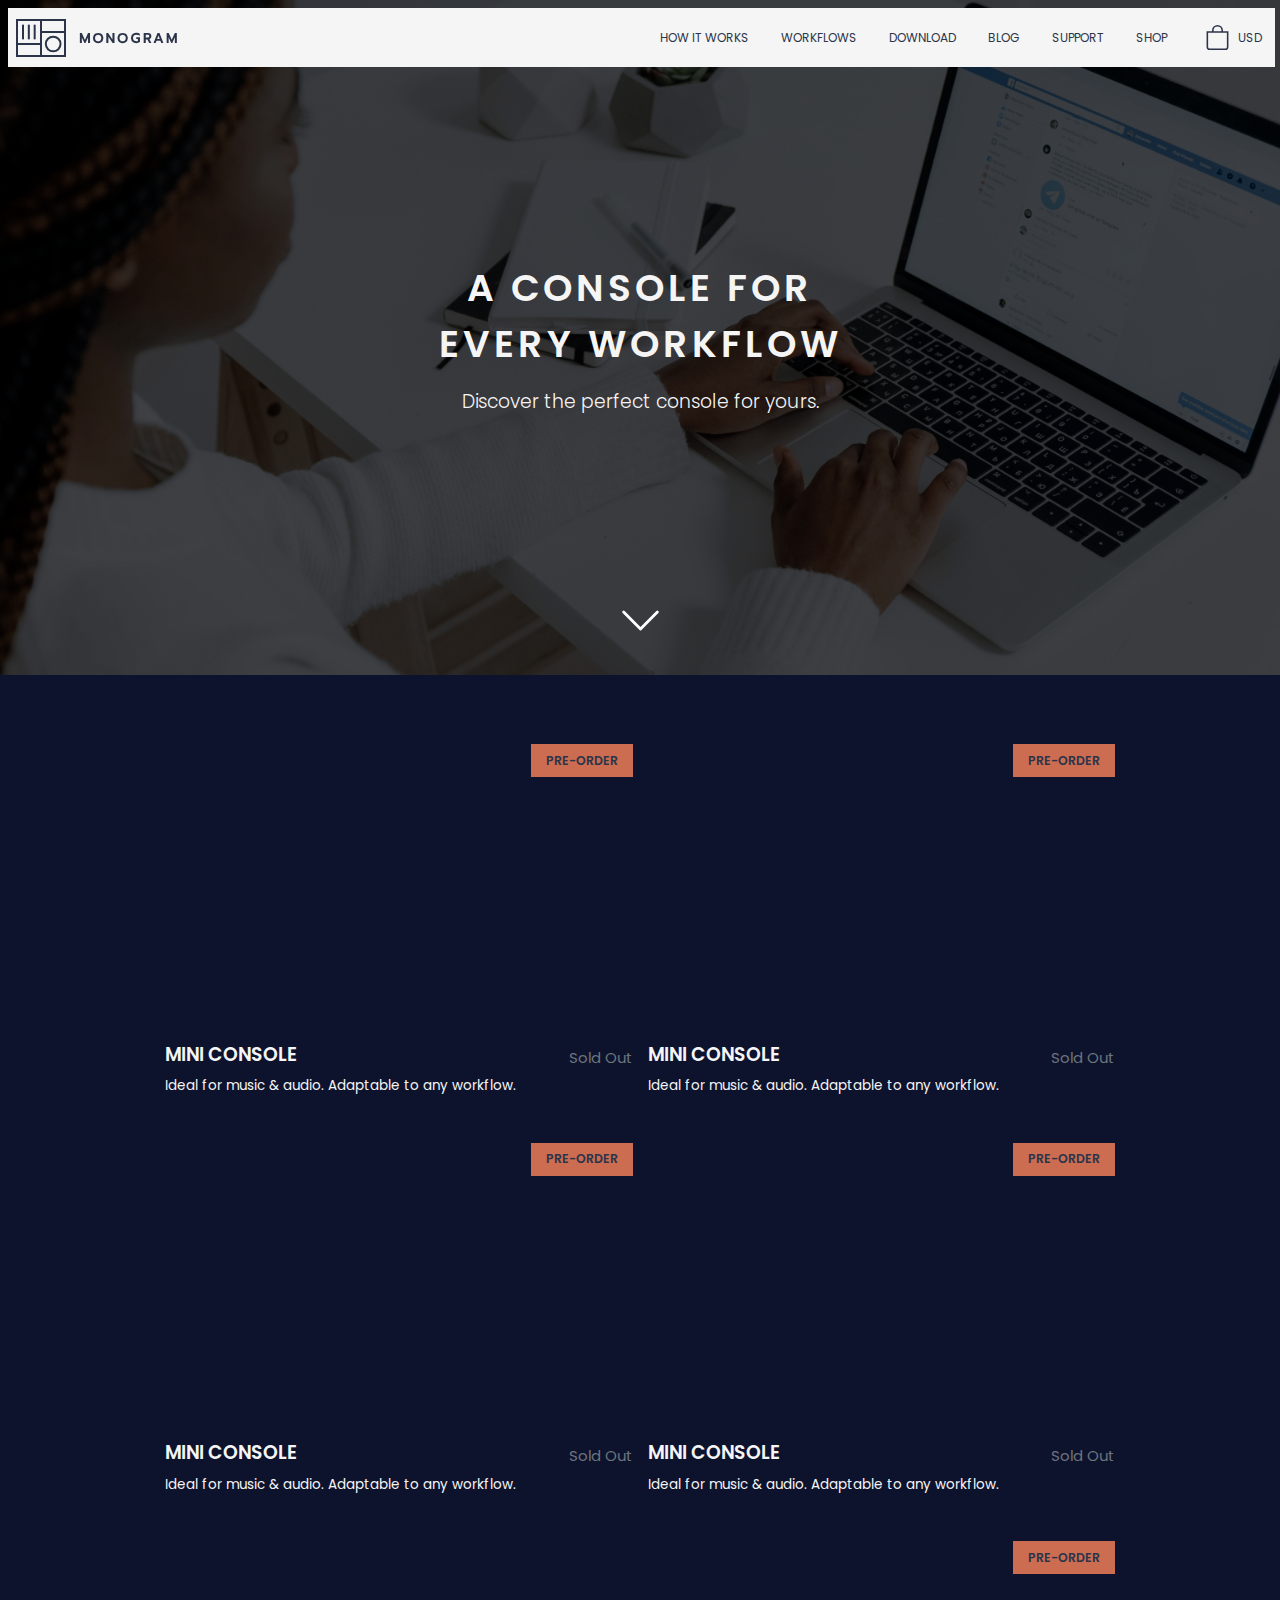
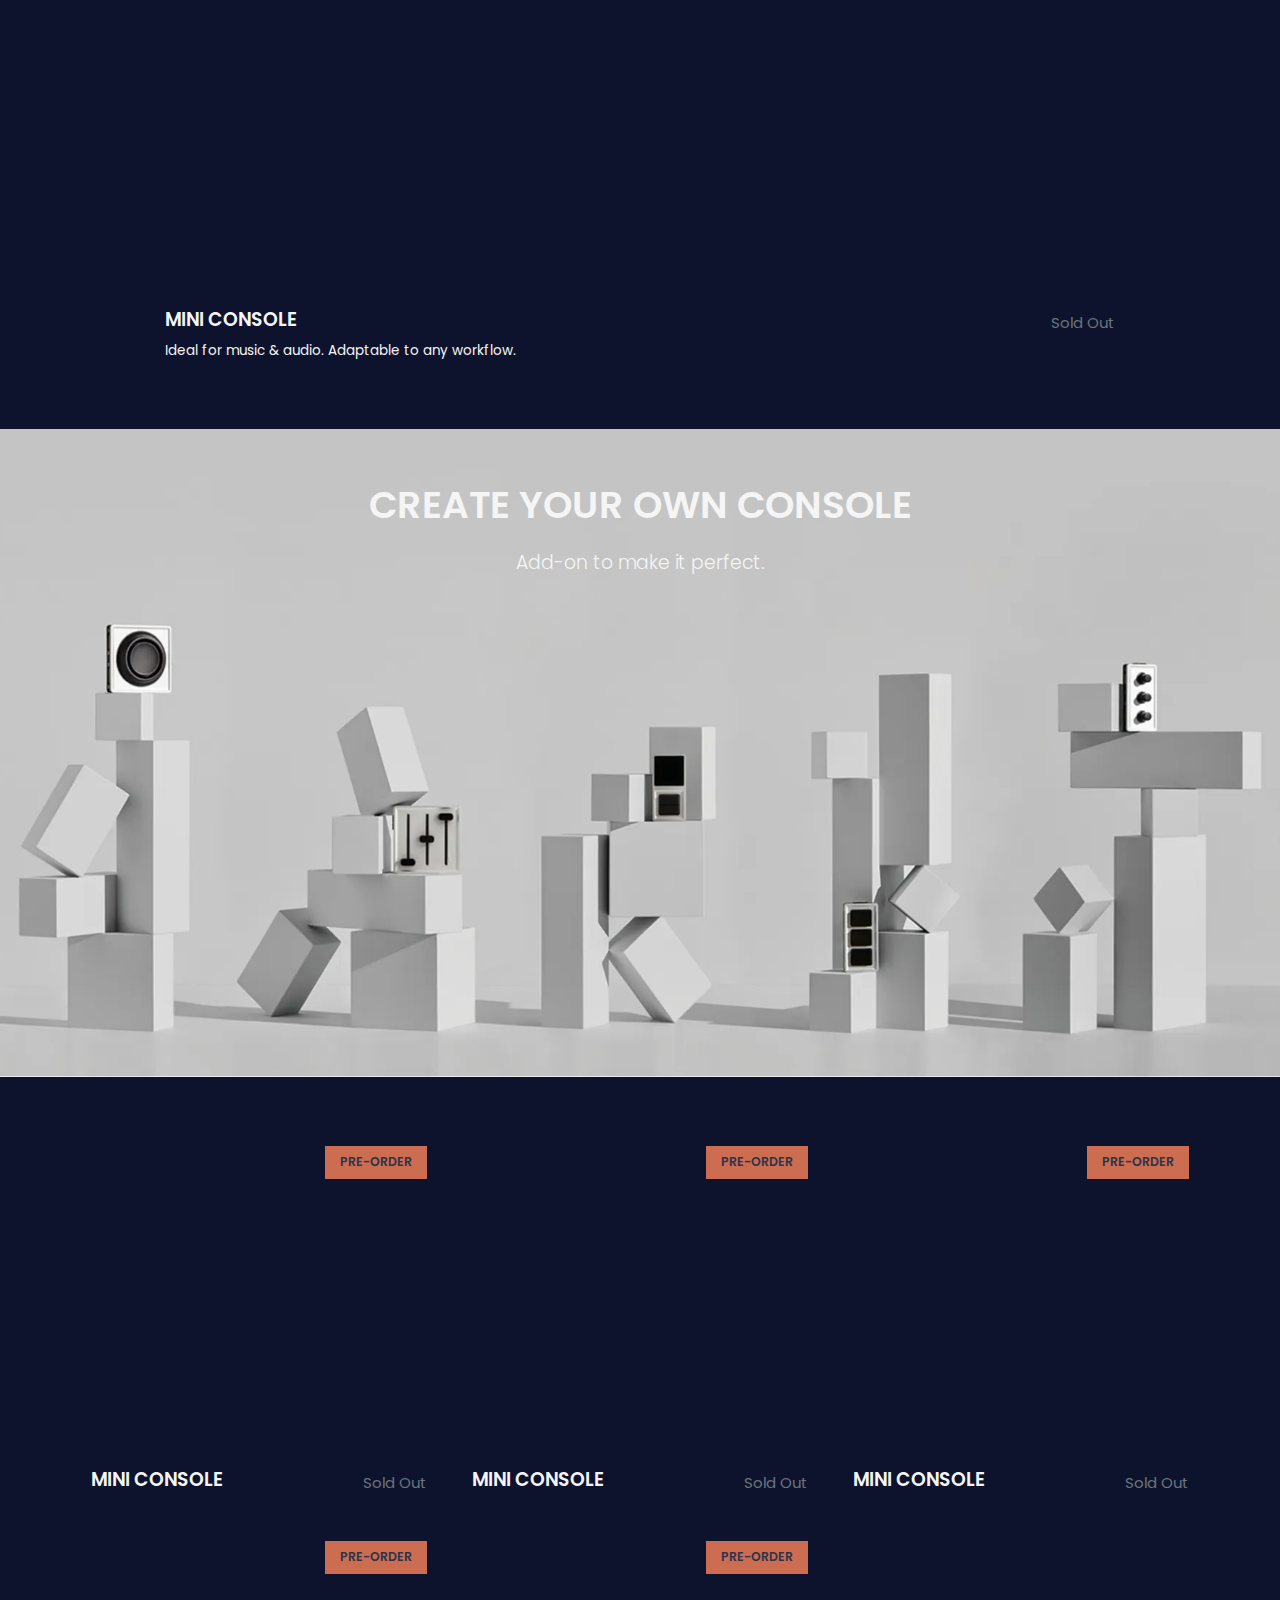
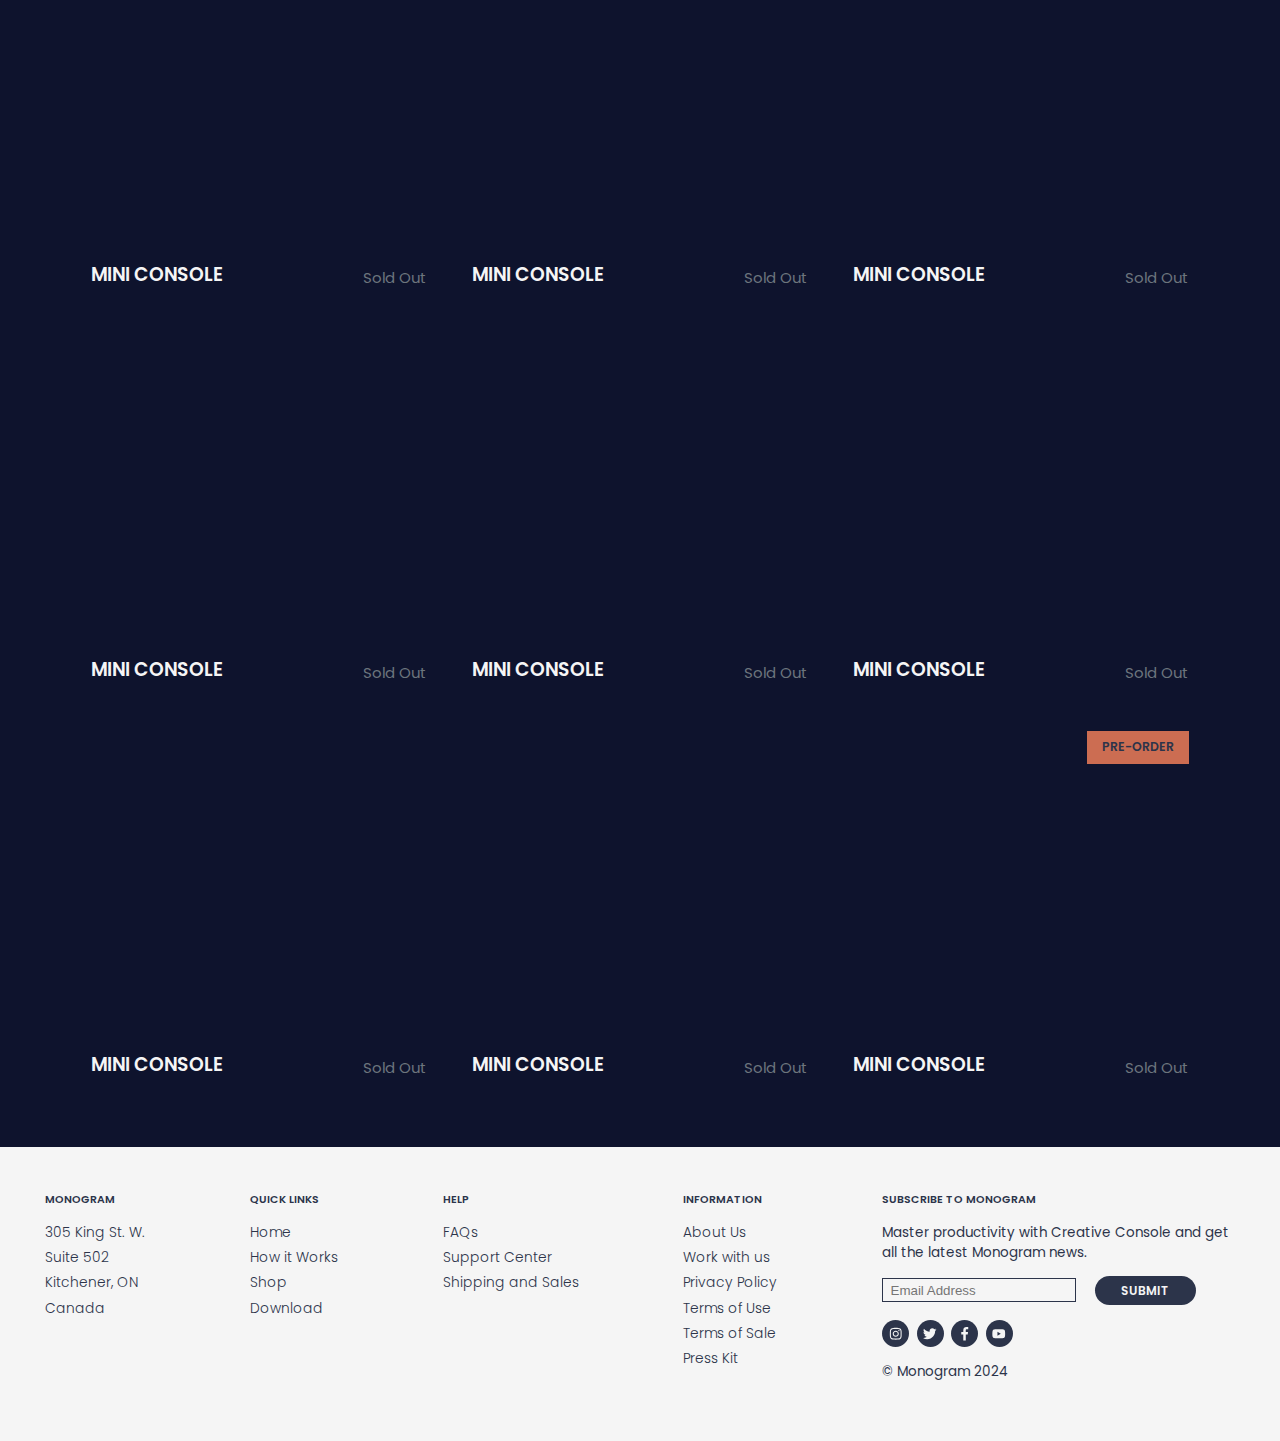
<file: clone-mod/index.html>
<!DOCTYPE html>
<html>
  <head>
    <link rel="preconnect" href="https://fonts.googleapis.com">
    <link rel="preconnect" href="https://fonts.gstatic.com" crossorigin>
    <link href="https://fonts.googleapis.com/css2?family=Poppins:ital,wght@0,100;0,200;0,300;0,400;0,500;0,600;0,700;0,800;0,900;1,100;1,200;1,300;1,400;1,500;1,600;1,700;1,800;1,900&display=swap" rel="stylesheet">

    <link rel="stylesheet" href="styles.css">
  </head>
    <body>
        <div style="position: fixed; width: 99%; padding: 8px; z-index: 50; margin-right: 24px;">
            <header>
                <svg class="logo" height="38" viewBox="0 0 520 114" fill="#2C344A">
                    <title>Monogram</title>
                    <path d="M150,36V0H0V114H150ZM144,6V36H78V6ZM6,6H72V72H6ZM72,108H6V78H72Zm72,0H78V78h0V42h66Z"></path>
                    <rect x="35.5" y="17" width="6" height="44"></rect>
                    <rect x="53" y="17" width="6" height="44"></rect>
                    <rect x="18" y="17" width="6" height="44"></rect>
                    <path d="M111.5,50a25,25,0,1,0,25,25A25,25,0,0,0,111.5,50Zm0,44a19,19,0,1,1,19-19A19,19,0,0,1,111.5,94Z"></path>
                    <polygon points="206.809 62.675 197.497 42.37 191.584 42.37 191.586 72.048 197.523 72.048 197.523 55.206 205.264 72.048 208.374 72.048 216.112 55.206 216.112 72.048 222.042 72.048 222.042 42.37 216.116 42.37 206.809 62.675"></polygon>
                    <path d="M254.479,43.7a17.5,17.5,0,0,0-16.021,0,14.407,14.407,0,0,0-5.676,5.491,16.649,16.649,0,0,0,.006,16.083,14.247,14.247,0,0,0,5.671,5.463h0a16.777,16.777,0,0,0,7.787,1.927h.248a16.4,16.4,0,0,0,7.991-1.946,14.508,14.508,0,0,0,5.675-5.474,16.621,16.621,0,0,0-.006-16.063A14.429,14.429,0,0,0,254.479,43.7Zm.2,18.682a8.787,8.787,0,0,1-3.407,3.376,10.262,10.262,0,0,1-9.593,0,8.734,8.734,0,0,1-3.417-3.363,11.047,11.047,0,0,1-.026-10.274,8.733,8.733,0,0,1,3.407-3.394,9.8,9.8,0,0,1,4.858-1.211,9.653,9.653,0,0,1,4.81,1.209,8.786,8.786,0,0,1,3.38,3.384A11.041,11.041,0,0,1,254.678,62.38Z"></path>
                    <polygon points="289.285 61.212 276.742 42.59 276.593 42.37 270.888 42.37 270.888 72.048 277.114 72.048 277.114 53.166 289.807 72.048 295.512 72.048 295.512 42.37 289.285 42.37 289.285 61.212"></polygon>
                    <path d="M327.94,43.7a17.506,17.506,0,0,0-16.024,0,14.414,14.414,0,0,0-5.676,5.491,16.639,16.639,0,0,0,.006,16.083,14.249,14.249,0,0,0,5.672,5.463h0a16.767,16.767,0,0,0,7.786,1.927h.251a16.358,16.358,0,0,0,7.991-1.946,14.5,14.5,0,0,0,5.675-5.473,16.607,16.607,0,0,0-.006-16.064A14.435,14.435,0,0,0,327.94,43.7Zm.2,18.682a8.819,8.819,0,0,1-3.408,3.377,9.828,9.828,0,0,1-4.8,1.189,9.686,9.686,0,0,1-4.8-1.19,8.739,8.739,0,0,1-3.419-3.363,11.052,11.052,0,0,1-.024-10.274,8.715,8.715,0,0,1,3.4-3.394,10.261,10.261,0,0,1,9.668,0,8.777,8.777,0,0,1,3.379,3.384A11.047,11.047,0,0,1,328.139,62.38Z"></path>
                    <path d="M360.847,60.071H365.7V65.68a12.124,12.124,0,0,1-9.842-.3A8.491,8.491,0,0,1,352.4,62.02a10.373,10.373,0,0,1-1.257-5.21,9.7,9.7,0,0,1,1.33-5.127,8.954,8.954,0,0,1,3.6-3.382,10.926,10.926,0,0,1,5.151-1.2,18.4,18.4,0,0,1,5.167.676,10.671,10.671,0,0,1,3.971,2.157l.826.71v-6.31l-.207-.15a13.858,13.858,0,0,0-4.574-2.173,21.461,21.461,0,0,0-5.627-.681,17.6,17.6,0,0,0-8.264,1.9,13.706,13.706,0,0,0-5.647,5.445,17.611,17.611,0,0,0,.008,16.272,13.557,13.557,0,0,0,5.631,5.413l.474.233.011-.025a20.172,20.172,0,0,0,18.694-1.363l.237-.147V54.911H360.847Z"></path>
                    <path d="M430.287,41.958h-5.74L412.621,71.636h6.435l2.59-6.606h11.5l2.633,6.606h6.391L430.412,42.271Zm1.033,17.766h-7.845L427.4,49.45Z"></path>
                    <polygon points="476.574 41.958 467.268 62.263 457.955 41.958 452.043 41.958 452.031 71.636 457.969 71.636 457.969 54.794 465.709 71.636 468.82 71.636 476.56 54.794 476.56 71.636 482.501 71.636 482.501 41.958 476.574 41.958"></polygon>
                    <path d="M404.4,57.222a9.5,9.5,0,0,0,1.649-5.623,9.138,9.138,0,0,0-2.779-7.193,11.069,11.069,0,0,0-7.683-2.448H383.069V71.636h6.225v-10.5h4.883l5.554,10.5h6.483l-5.959-11.25A9.062,9.062,0,0,0,404.4,57.222Zm-4.579-5.62a3.694,3.694,0,0,1-1.351,3.125,6.154,6.154,0,0,1-3.8,1.1h-.024l-5.345,0V47.266h5.345C398.172,47.266,399.817,48.633,399.818,51.6Z"></path>
                </svg>
                <div style="display: flex; align-items: center; gap: 32px;">
                    <nav>
                        <ul class="nav-menu">
                            <li>HOW IT WORKS</li>
                            <li>WORKFLOWS</li>
                            <li>DOWNLOAD</li>
                            <li>BLOG</li>
                            <li>SUPPORT</li>
                            <li>SHOP</li>
                        </ul>
                    </nav>
                    <button style="display: flex; align-items: center; gap: 8px;">
                        <svg height="25" width="25" fill="#2C344A" class="bi bi-bag" viewBox="0 0 16 16"><path d="M8 1a2.5 2.5 0 0 1 2.5 2.5V4h-5v-.5A2.5 2.5 0 0 1 8 1zm3.5 3v-.5a3.5 3.5 0 1 0-7 0V4H1v10a2 2 0 0 0 2 2h10a2 2 0 0 0 2-2V4h-3.5zM2 5h12v9a1 1 0 0 1-1 1H3a1 1 0 0 1-1-1V5z"></path></svg>
                        <p style="color: var(--secondary-color); font-size: 12px;">USD</p>
                    </button>
                </div>
            </header>
        </div>
        <section class="section-title">
            <div style="position: absolute; width: 100%; height: 100%; background-color: black; opacity: 70%;"></div>
            <div id="section-one-title-div">
                <h1>A CONSOLE FOR EVERY WORKFLOW</h1>
                <h2>Discover the perfect console for yours.</h2>
            </div>
            <div style="position: absolute; bottom: 32px; width: 100%; display: flex; justify-content: center; z-index: 20;">
                <svg class="downward-indicator-module--downIcon--1e586 animations-module--slideUp--66da7 animations-module--slideUpStart--f5cb8" width="45px" height="45px" fill="#fff" viewBox="0 0 16 16">
                    <path fill-rule="evenodd" d="M1.646 4.646a.5.5 0 0 1 .708 0L8 10.293l5.646-5.647a.5.5 0 0 1 .708.708l-6 6a.5.5 0 0 1-.708 0l-6-6a.5.5 0 0 1 0-.708z"></path>
                </svg>
            </div>
        </section>
        <section class="section-products">
            <div class="pre-order-content">
                <div class="item">
                    <div style="right: 7.5px;" class="tag-pre-order">PRE-ORDER</div>
                    <div class="product-img"></div>
                    <div style="width: 100%; display: flex; align-items: end; justify-content: space-between;">
                        <h3 class="product-title">MINI CONSOLE</h3>
                        <p class="product-sold-out">Sold Out</p>
                    </div>
                    <p class="product-description">Ideal for music & audio. Adaptable to any workflow.</p>
                </div>
                <div class="item">
                    <div style="right: 7.5px;" class="tag-pre-order">PRE-ORDER</div>
                    <div class="product-img"></div>
                    <div style="width: 100%; display: flex; align-items: end; justify-content: space-between;">
                        <h3 class="product-title">MINI CONSOLE</h3>
                        <p class="product-sold-out">Sold Out</p>
                    </div>
                    <p class="product-description">Ideal for music & audio. Adaptable to any workflow.</p>
                </div>
                <div class="item">
                    <div style="right: 7.5px;" class="tag-pre-order">PRE-ORDER</div>
                    <div class="product-img"></div>
                    <div style="width: 100%; display: flex; align-items: end; justify-content: space-between;">
                        <h3 class="product-title">MINI CONSOLE</h3>
                        <p class="product-sold-out">Sold Out</p>
                    </div>
                    <p class="product-description">Ideal for music & audio. Adaptable to any workflow.</p>
                </div>
                <div class="item">
                    <div style="right: 7.5px;" class="tag-pre-order">PRE-ORDER</div>
                    <div class="product-img"></div>
                    <div style="width: 100%; display: flex; align-items: end; justify-content: space-between;">
                        <h3 class="product-title">MINI CONSOLE</h3>
                        <p class="product-sold-out">Sold Out</p>
                    </div>
                    <p class="product-description">Ideal for music & audio. Adaptable to any workflow.</p>
                </div>
                <div class="last-item">
                    <div style="right: 7.5px;" class="tag-pre-order">PRE-ORDER</div>
                    <div class="last-product-img"></div>
                    <div style="width: 100%; display: flex; align-items: end; justify-content: space-between;">
                        <h3 class="product-title">MINI CONSOLE</h3>
                        <p class="product-sold-out">Sold Out</p>
                    </div>
                    <p class="product-description">Ideal for music & audio. Adaptable to any workflow.</p">
                </div>
            </div>
        </section>
        <section class="banner">
            <h1>Create Your Own Console</h1>
            <h2>Add-on to make it perfect.</h2>
        </section>
        <section class="section-products">
            <div class="products">
                <div class="item">
                    <div style="right: 22.5px;" class="tag-pre-order">PRE-ORDER</div>
                    <div class="product-img-2"></div>
                    <div style="width: 100%; display: flex; align-items: end; justify-content: space-between;">
                        <h3 class="product-title">MINI CONSOLE</h3>
                        <p class="product-sold-out">Sold Out</p>
                    </div>
                </div>
                <div class="item">
                    <div style="right: 22.5px;" class="tag-pre-order">PRE-ORDER</div>
                    <div class="product-img-2"></div>
                    <div style="width: 100%; display: flex; align-items: end; justify-content: space-between;">
                        <h3 class="product-title">MINI CONSOLE</h3>
                        <p class="product-sold-out">Sold Out</p>
                    </div>
                </div>
                <div class="item">
                    <div style="right: 22.5px;" class="tag-pre-order">PRE-ORDER</div>
                    <div class="product-img-2"></div>
                    <div style="width: 100%; display: flex; align-items: end; justify-content: space-between;">
                        <h3 class="product-title">MINI CONSOLE</h3>
                        <p class="product-sold-out">Sold Out</p>
                    </div>
                </div>
                <div class="item">
                    <div style="right: 22.5px;" class="tag-pre-order">PRE-ORDER</div>
                    <div class="product-img-2"></div>
                    <div style="width: 100%; display: flex; align-items: end; justify-content: space-between;">
                        <h3 class="product-title">MINI CONSOLE</h3>
                        <p class="product-sold-out">Sold Out</p>
                    </div>
                </div>
                <div class="item">
                    <div style="right: 22.5px;" class="tag-pre-order">PRE-ORDER</div>
                    <div class="product-img-2"></div>
                    <div style="width: 100%; display: flex; align-items: end; justify-content: space-between;">
                        <h3 class="product-title">MINI CONSOLE</h3>
                        <p class="product-sold-out">Sold Out</p>
                    </div>
                </div>
                <div class="item">
                    <div class="product-img-2"></div>
                    <div style="width: 100%; display: flex; align-items: end; justify-content: space-between;">
                        <h3 class="product-title">MINI CONSOLE</h3>
                        <p class="product-sold-out">Sold Out</p>
                    </div>
                </div>
                <div class="item">
                    <div class="product-img-2"></div>
                    <div style="width: 100%; display: flex; align-items: end; justify-content: space-between;">
                        <h3 class="product-title">MINI CONSOLE</h3>
                        <p class="product-sold-out">Sold Out</p>
                    </div>
                </div>
                <div class="item">
                    <div class="product-img-2"></div>
                    <div style="width: 100%; display: flex; align-items: end; justify-content: space-between;">
                        <h3 class="product-title">MINI CONSOLE</h3>
                        <p class="product-sold-out">Sold Out</p>
                    </div>
                </div>
                <div class="item">
                    <div class="product-img-2"></div>
                    <div style="width: 100%; display: flex; align-items: end; justify-content: space-between;">
                        <h3 class="product-title">MINI CONSOLE</h3>
                        <p class="product-sold-out">Sold Out</p>
                    </div>
                </div>
                <div class="item">
                    <div class="product-img-2"></div>
                    <div style="width: 100%; display: flex; align-items: end; justify-content: space-between;">
                        <h3 class="product-title">MINI CONSOLE</h3>
                        <p class="product-sold-out">Sold Out</p>
                    </div>
                </div>
                <div class="item">
                    <div class="product-img-2"></div>
                    <div style="width: 100%; display: flex; align-items: end; justify-content: space-between;">
                        <h3 class="product-title">MINI CONSOLE</h3>
                        <p class="product-sold-out">Sold Out</p>
                    </div>
                </div>
                <div class="item">
                    <div style="right: 22.5px;" class="tag-pre-order">PRE-ORDER</div>
                    <div class="product-img-2"></div>
                    <div style="width: 100%; display: flex; align-items: end; justify-content: space-between;">
                        <h3 class="product-title">MINI CONSOLE</h3>
                        <p class="product-sold-out">Sold Out</p>
                    </div>
                </div>
            </div>
        </section>
        <footer>
            <ul>
                <li class="footer-list-title">Monogram</li>
                <li class="footer-list-item">305 King St. W.</li>
                <li class="footer-list-item">Suite 502</li>
                <li class="footer-list-item">Kitchener, ON</li>
                <li class="footer-list-item">Canada</li>
            </ul>
            <ul>
                <li class="footer-list-title">Quick Links</li>
                <li class="footer-list-item">Home</li>
                <li class="footer-list-item">How it Works</li>
                <li class="footer-list-item">Shop</li>
                <li class="footer-list-item">Download</li>
            </ul>
            <ul>
                <li class="footer-list-title">Help</li>
                <li class="footer-list-item">FAQs</li>
                <li class="footer-list-item">Support Center</li>
                <li class="footer-list-item">Shipping and Sales</li>
            </ul>
            <ul>
                <li class="footer-list-title">Information</li>
                <li class="footer-list-item">About Us</li>
                <li class="footer-list-item">Work with us</li>
                <li class="footer-list-item">Privacy Policy</li>
                <li class="footer-list-item">Terms of Use</li>
                <li class="footer-list-item">Terms of Sale</li>
                <li class="footer-list-item">Press Kit</li>
            </ul>
            <div class="subscribe">
                <p class="footer-list-title">Subscribe to monogram</p>
                <p>Master productivity with Creative Console and get all the latest Monogram news.</p>
                <div style="margin-bottom: 15px;">
                    <input type="text" placeholder="Email Address" />
                    <button style="color: var(--primary-color)">Submit</button>
                </div>
                <div class="socials-icon-div">
                    <div class="icon">
                        <svg viewBox="0 0 448 512">
                            <path d="M224.1 141c-63.6 0-114.9 51.3-114.9 114.9s51.3 114.9 114.9 114.9S339 319.5 339 255.9 287.7 141 224.1 141zm0 189.6c-41.1 0-74.7-33.5-74.7-74.7s33.5-74.7 74.7-74.7 74.7 33.5 74.7 74.7-33.6 74.7-74.7 74.7zm146.4-194.3c0 14.9-12 26.8-26.8 26.8-14.9 0-26.8-12-26.8-26.8s12-26.8 26.8-26.8 26.8 12 26.8 26.8zm76.1 27.2c-1.7-35.9-9.9-67.7-36.2-93.9-26.2-26.2-58-34.4-93.9-36.2-37-2.1-147.9-2.1-184.9 0-35.8 1.7-67.6 9.9-93.9 36.1s-34.4 58-36.2 93.9c-2.1 37-2.1 147.9 0 184.9 1.7 35.9 9.9 67.7 36.2 93.9s58 34.4 93.9 36.2c37 2.1 147.9 2.1 184.9 0 35.9-1.7 67.7-9.9 93.9-36.2 26.2-26.2 34.4-58 36.2-93.9 2.1-37 2.1-147.8 0-184.8zM398.8 388c-7.8 19.6-22.9 34.7-42.6 42.6-29.5 11.7-99.5 9-132.1 9s-102.7 2.6-132.1-9c-19.6-7.8-34.7-22.9-42.6-42.6-11.7-29.5-9-99.5-9-132.1s-2.6-102.7 9-132.1c7.8-19.6 22.9-34.7 42.6-42.6 29.5-11.7 99.5-9 132.1-9s102.7-2.6 132.1 9c19.6 7.8 34.7 22.9 42.6 42.6 11.7 29.5 9 99.5 9 132.1s2.7 102.7-9 132.1z"></path>
                        </svg>
                    </div>
                    <div class="icon">
                        <svg viewBox="0 0 512 512">
                            <path d="M459.37 151.716c.325 4.548.325 9.097.325 13.645 0 138.72-105.583 298.558-298.558 298.558-59.452 0-114.68-17.219-161.137-47.106 8.447.974 16.568 1.299 25.34 1.299 49.055 0 94.213-16.568 130.274-44.832-46.132-.975-84.792-31.188-98.112-72.772 6.498.974 12.995 1.624 19.818 1.624 9.421 0 18.843-1.3 27.614-3.573-48.081-9.747-84.143-51.98-84.143-102.985v-1.299c13.969 7.797 30.214 12.67 47.431 13.319-28.264-18.843-46.781-51.005-46.781-87.391 0-19.492 5.197-37.36 14.294-52.954 51.655 63.675 129.3 105.258 216.365 109.807-1.624-7.797-2.599-15.918-2.599-24.04 0-57.828 46.782-104.934 104.934-104.934 30.213 0 57.502 12.67 76.67 33.137 23.715-4.548 46.456-13.32 66.599-25.34-7.798 24.366-24.366 44.833-46.132 57.827 21.117-2.273 41.584-8.122 60.426-16.243-14.292 20.791-32.161 39.308-52.628 54.253z"></path>
                        </svg>
                    </div>
                    <div class="icon">
                        <svg viewBox="0 0 264 512">
                            <path d="M76.7 512V283H0v-91h76.7v-71.7C76.7 42.4 124.3 0 193.8 0c33.3 0 61.9 2.5 70.2 3.6V85h-48.2c-37.8 0-45.1 18-45.1 44.3V192H256l-11.7 91h-73.6v229"></path>
                        </svg>
                    </div>
                    <div class="icon">
                        <svg viewBox="0 0 576 512">
                            <path d="M549.655 124.083c-6.281-23.65-24.787-42.276-48.284-48.597C458.781 64 288 64 288 64S117.22 64 74.629 75.486c-23.497 6.322-42.003 24.947-48.284 48.597-11.412 42.867-11.412 132.305-11.412 132.305s0 89.438 11.412 132.305c6.281 23.65 24.787 41.5 48.284 47.821C117.22 448 288 448 288 448s170.78 0 213.371-11.486c23.497-6.321 42.003-24.171 48.284-47.821 11.412-42.867 11.412-132.305 11.412-132.305s0-89.438-11.412-132.305zm-317.51 213.508V175.185l142.739 81.205-142.739 81.201z"></path>
                        </svg>
                    </div>
                </div>
                <p>© Monogram 2024</p>
            </div>
        </footer>
    </body>
</html>
</file>
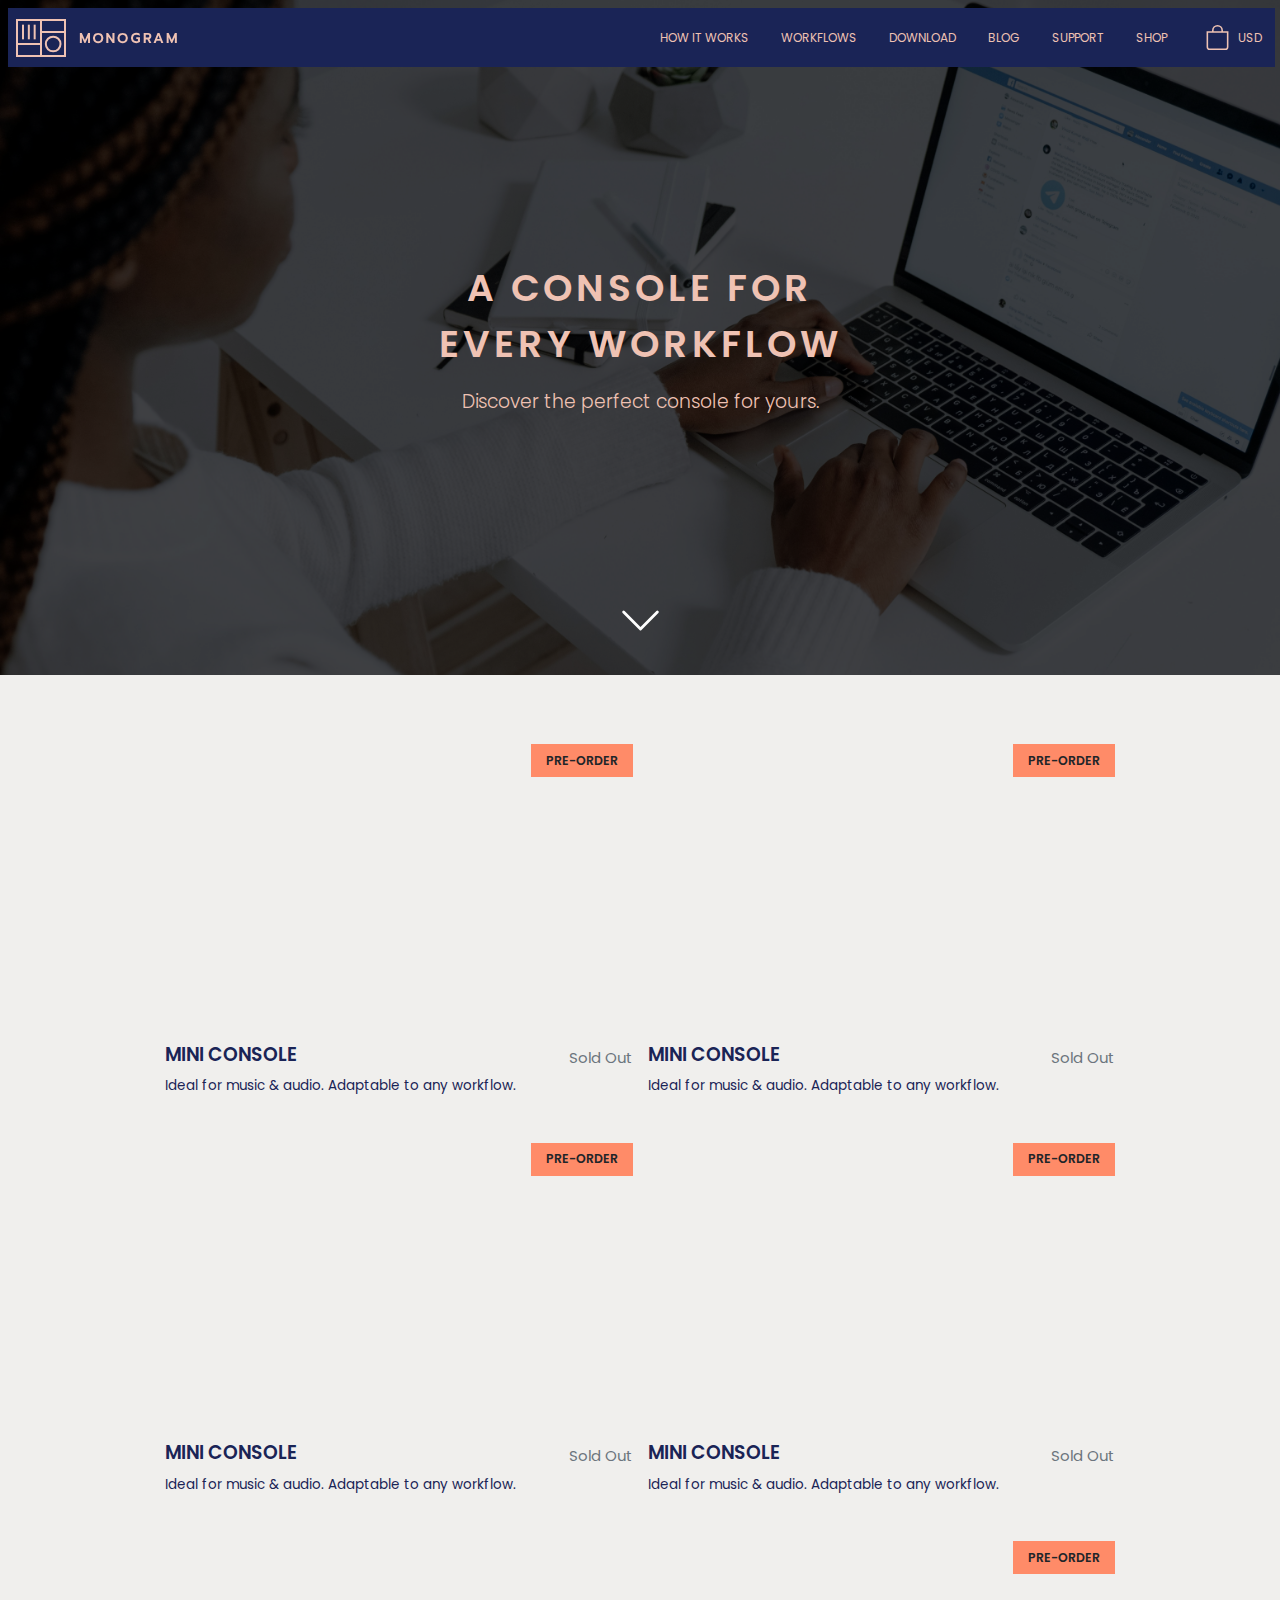
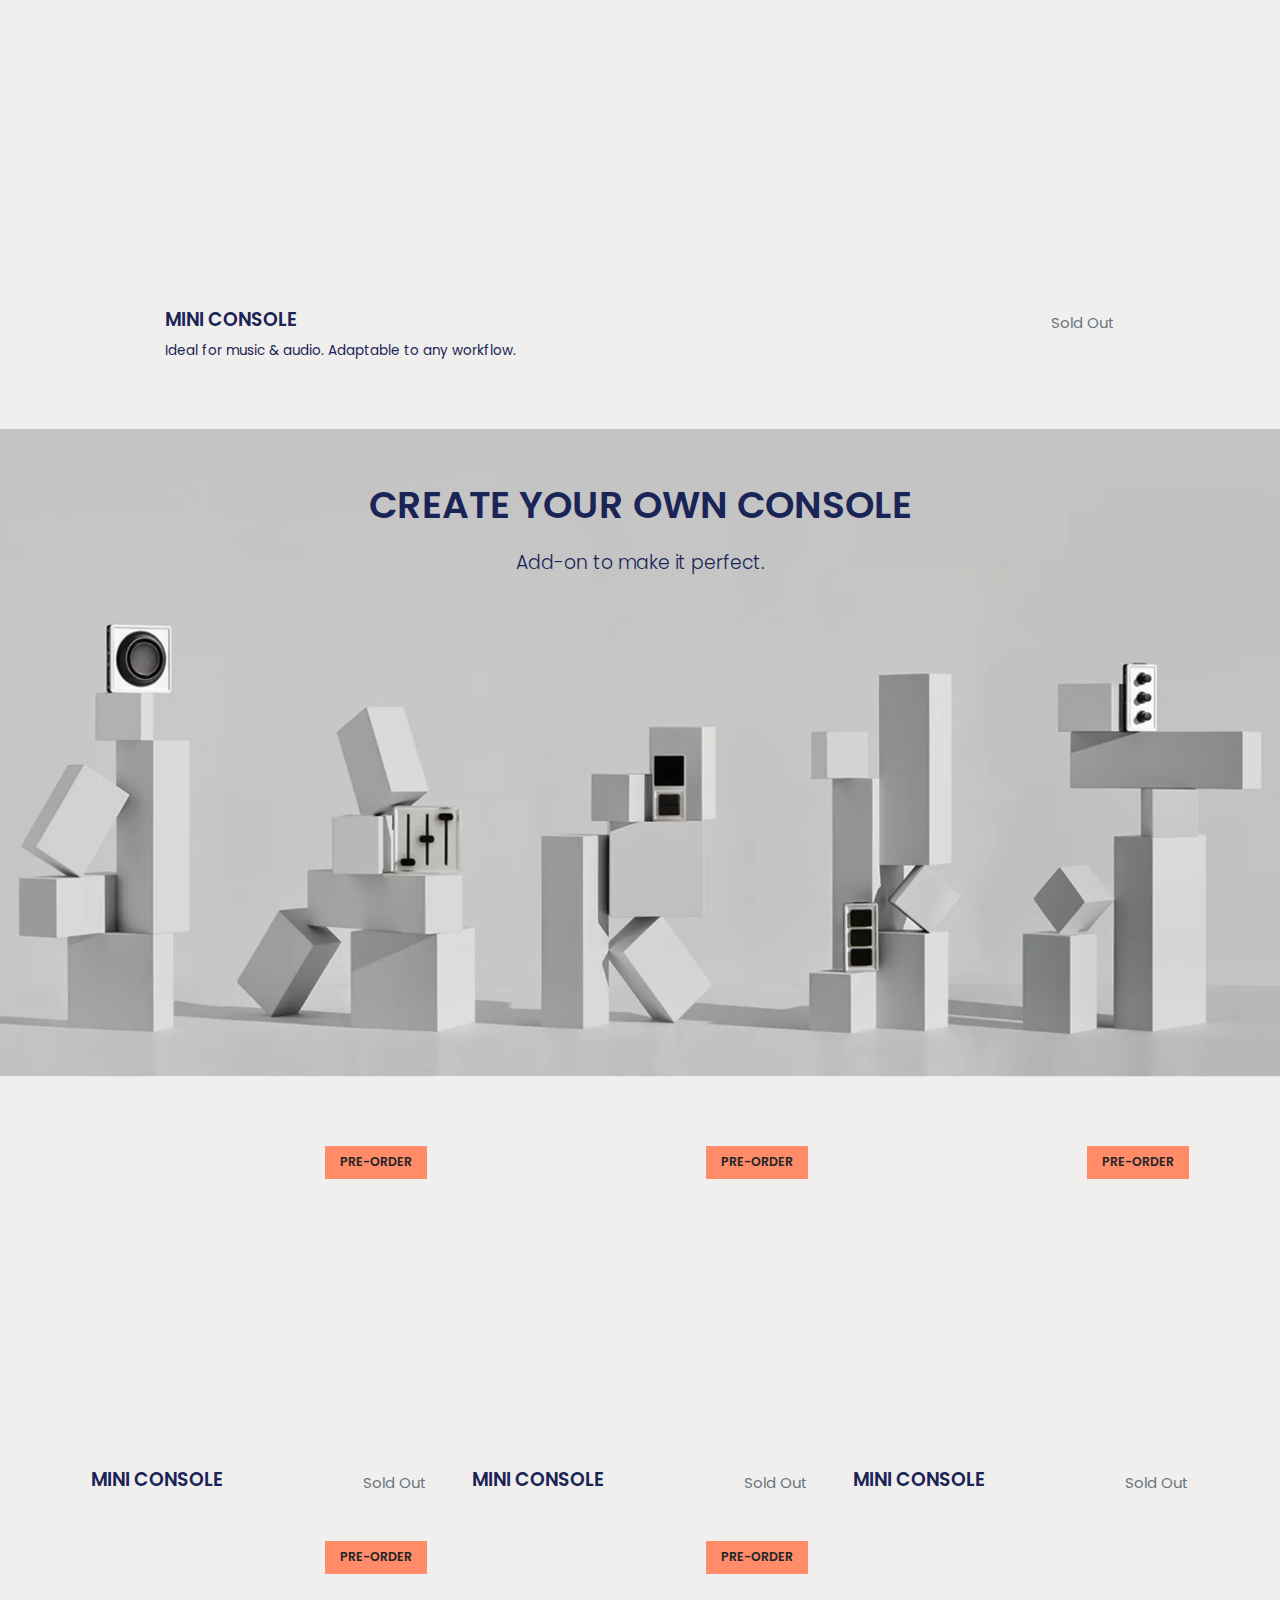
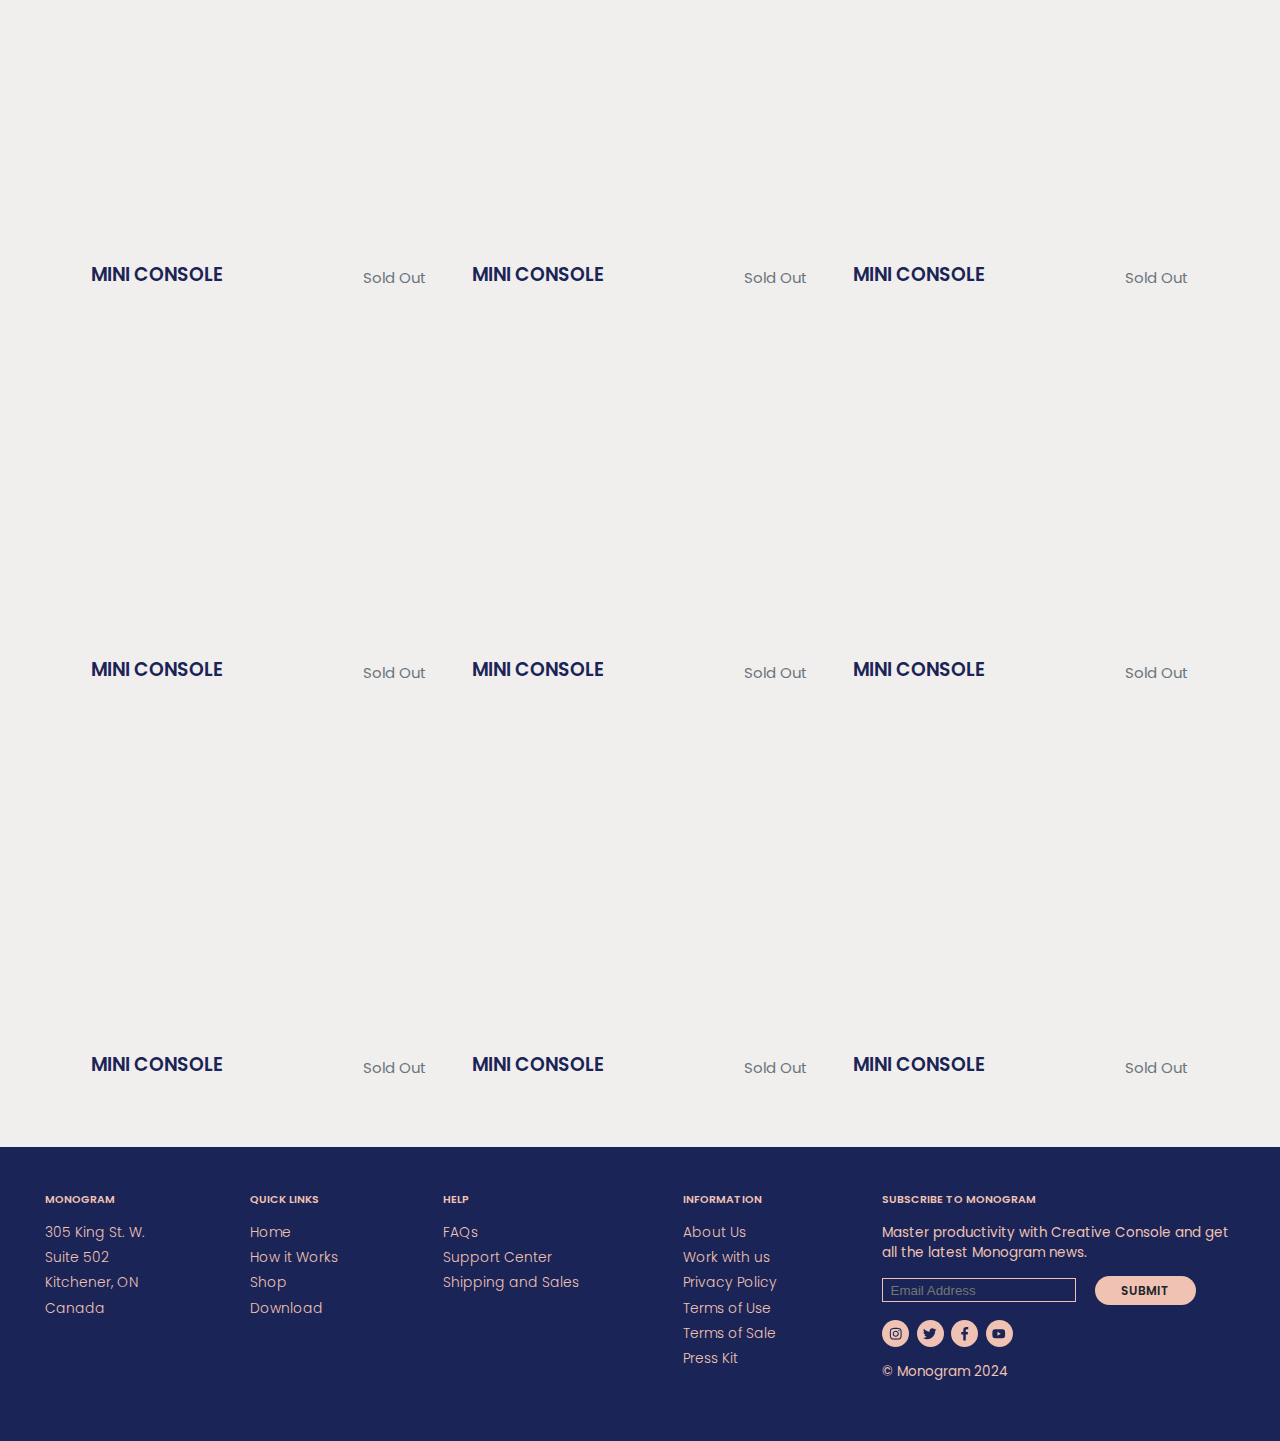
<file: clone/index.html>
<!DOCTYPE html>
<html>
  <head>
    <link rel="preconnect" href="https://fonts.googleapis.com">
    <link rel="preconnect" href="https://fonts.gstatic.com" crossorigin>
    <link href="https://fonts.googleapis.com/css2?family=Poppins:ital,wght@0,100;0,200;0,300;0,400;0,500;0,600;0,700;0,800;0,900;1,100;1,200;1,300;1,400;1,500;1,600;1,700;1,800;1,900&display=swap" rel="stylesheet">

    <link rel="stylesheet" href="styles.css">
  </head>
    <body>
        <div style="position: fixed; width: 99%; padding: 8px; z-index: 50; margin-right: 24px;">
            <header>
                <svg class="logo" height="38" viewBox="0 0 520 114" fill="#efc2b3">
                    <title>Monogram</title>
                    <path d="M150,36V0H0V114H150ZM144,6V36H78V6ZM6,6H72V72H6ZM72,108H6V78H72Zm72,0H78V78h0V42h66Z"></path>
                    <rect x="35.5" y="17" width="6" height="44"></rect>
                    <rect x="53" y="17" width="6" height="44"></rect>
                    <rect x="18" y="17" width="6" height="44"></rect>
                    <path d="M111.5,50a25,25,0,1,0,25,25A25,25,0,0,0,111.5,50Zm0,44a19,19,0,1,1,19-19A19,19,0,0,1,111.5,94Z"></path>
                    <polygon points="206.809 62.675 197.497 42.37 191.584 42.37 191.586 72.048 197.523 72.048 197.523 55.206 205.264 72.048 208.374 72.048 216.112 55.206 216.112 72.048 222.042 72.048 222.042 42.37 216.116 42.37 206.809 62.675"></polygon>
                    <path d="M254.479,43.7a17.5,17.5,0,0,0-16.021,0,14.407,14.407,0,0,0-5.676,5.491,16.649,16.649,0,0,0,.006,16.083,14.247,14.247,0,0,0,5.671,5.463h0a16.777,16.777,0,0,0,7.787,1.927h.248a16.4,16.4,0,0,0,7.991-1.946,14.508,14.508,0,0,0,5.675-5.474,16.621,16.621,0,0,0-.006-16.063A14.429,14.429,0,0,0,254.479,43.7Zm.2,18.682a8.787,8.787,0,0,1-3.407,3.376,10.262,10.262,0,0,1-9.593,0,8.734,8.734,0,0,1-3.417-3.363,11.047,11.047,0,0,1-.026-10.274,8.733,8.733,0,0,1,3.407-3.394,9.8,9.8,0,0,1,4.858-1.211,9.653,9.653,0,0,1,4.81,1.209,8.786,8.786,0,0,1,3.38,3.384A11.041,11.041,0,0,1,254.678,62.38Z"></path>
                    <polygon points="289.285 61.212 276.742 42.59 276.593 42.37 270.888 42.37 270.888 72.048 277.114 72.048 277.114 53.166 289.807 72.048 295.512 72.048 295.512 42.37 289.285 42.37 289.285 61.212"></polygon>
                    <path d="M327.94,43.7a17.506,17.506,0,0,0-16.024,0,14.414,14.414,0,0,0-5.676,5.491,16.639,16.639,0,0,0,.006,16.083,14.249,14.249,0,0,0,5.672,5.463h0a16.767,16.767,0,0,0,7.786,1.927h.251a16.358,16.358,0,0,0,7.991-1.946,14.5,14.5,0,0,0,5.675-5.473,16.607,16.607,0,0,0-.006-16.064A14.435,14.435,0,0,0,327.94,43.7Zm.2,18.682a8.819,8.819,0,0,1-3.408,3.377,9.828,9.828,0,0,1-4.8,1.189,9.686,9.686,0,0,1-4.8-1.19,8.739,8.739,0,0,1-3.419-3.363,11.052,11.052,0,0,1-.024-10.274,8.715,8.715,0,0,1,3.4-3.394,10.261,10.261,0,0,1,9.668,0,8.777,8.777,0,0,1,3.379,3.384A11.047,11.047,0,0,1,328.139,62.38Z"></path>
                    <path d="M360.847,60.071H365.7V65.68a12.124,12.124,0,0,1-9.842-.3A8.491,8.491,0,0,1,352.4,62.02a10.373,10.373,0,0,1-1.257-5.21,9.7,9.7,0,0,1,1.33-5.127,8.954,8.954,0,0,1,3.6-3.382,10.926,10.926,0,0,1,5.151-1.2,18.4,18.4,0,0,1,5.167.676,10.671,10.671,0,0,1,3.971,2.157l.826.71v-6.31l-.207-.15a13.858,13.858,0,0,0-4.574-2.173,21.461,21.461,0,0,0-5.627-.681,17.6,17.6,0,0,0-8.264,1.9,13.706,13.706,0,0,0-5.647,5.445,17.611,17.611,0,0,0,.008,16.272,13.557,13.557,0,0,0,5.631,5.413l.474.233.011-.025a20.172,20.172,0,0,0,18.694-1.363l.237-.147V54.911H360.847Z"></path>
                    <path d="M430.287,41.958h-5.74L412.621,71.636h6.435l2.59-6.606h11.5l2.633,6.606h6.391L430.412,42.271Zm1.033,17.766h-7.845L427.4,49.45Z"></path>
                    <polygon points="476.574 41.958 467.268 62.263 457.955 41.958 452.043 41.958 452.031 71.636 457.969 71.636 457.969 54.794 465.709 71.636 468.82 71.636 476.56 54.794 476.56 71.636 482.501 71.636 482.501 41.958 476.574 41.958"></polygon>
                    <path d="M404.4,57.222a9.5,9.5,0,0,0,1.649-5.623,9.138,9.138,0,0,0-2.779-7.193,11.069,11.069,0,0,0-7.683-2.448H383.069V71.636h6.225v-10.5h4.883l5.554,10.5h6.483l-5.959-11.25A9.062,9.062,0,0,0,404.4,57.222Zm-4.579-5.62a3.694,3.694,0,0,1-1.351,3.125,6.154,6.154,0,0,1-3.8,1.1h-.024l-5.345,0V47.266h5.345C398.172,47.266,399.817,48.633,399.818,51.6Z"></path>
                </svg>
                <div style="display: flex; align-items: center; gap: 32px;">
                    <nav>
                        <ul class="nav-menu">
                            <li>HOW IT WORKS</li>
                            <li>WORKFLOWS</li>
                            <li>DOWNLOAD</li>
                            <li>BLOG</li>
                            <li>SUPPORT</li>
                            <li>SHOP</li>
                        </ul>
                    </nav>
                    <button style="display: flex; align-items: center; gap: 8px;">
                        <svg height="25" width="25" fill="#efc2b3" class="bi bi-bag" viewBox="0 0 16 16"><path d="M8 1a2.5 2.5 0 0 1 2.5 2.5V4h-5v-.5A2.5 2.5 0 0 1 8 1zm3.5 3v-.5a3.5 3.5 0 1 0-7 0V4H1v10a2 2 0 0 0 2 2h10a2 2 0 0 0 2-2V4h-3.5zM2 5h12v9a1 1 0 0 1-1 1H3a1 1 0 0 1-1-1V5z"></path></svg>
                        <p style="color: #efc2b3; font-size: 12px;">USD</p>
                    </button>
                </div>
            </header>
        </div>
        <section class="section-title">
            <div style="position: absolute; width: 100%; height: 100%; background-color: black; opacity: 70%;"></div>
            <div id="section-one-title-div">
                <h1>A CONSOLE FOR EVERY WORKFLOW</h1>
                <h2>Discover the perfect console for yours.</h2>
            </div>
            <div style="position: absolute; bottom: 32px; width: 100%; display: flex; justify-content: center; z-index: 20;">
                <svg class="downward-indicator-module--downIcon--1e586 animations-module--slideUp--66da7 animations-module--slideUpStart--f5cb8" width="45px" height="45px" fill="#fff" viewBox="0 0 16 16">
                    <path fill-rule="evenodd" d="M1.646 4.646a.5.5 0 0 1 .708 0L8 10.293l5.646-5.647a.5.5 0 0 1 .708.708l-6 6a.5.5 0 0 1-.708 0l-6-6a.5.5 0 0 1 0-.708z"></path>
                </svg>
            </div>
        </section>
        <section class="section-products">
            <div class="pre-order-content">
                <div class="item">
                    <div style="right: 7.5px;" class="tag-pre-order">PRE-ORDER</div>
                    <div class="product-img"></div>
                    <div style="width: 100%; display: flex; align-items: end; justify-content: space-between;">
                        <h3 class="product-title">MINI CONSOLE</h3>
                        <p class="product-sold-out">Sold Out</p>
                    </div>
                    <p class="product-description">Ideal for music & audio. Adaptable to any workflow.</p>
                </div>
                <div class="item">
                    <div style="right: 7.5px;" class="tag-pre-order">PRE-ORDER</div>
                    <div class="product-img"></div>
                    <div style="width: 100%; display: flex; align-items: end; justify-content: space-between;">
                        <h3 class="product-title">MINI CONSOLE</h3>
                        <p class="product-sold-out">Sold Out</p>
                    </div>
                    <p class="product-description">Ideal for music & audio. Adaptable to any workflow.</p>
                </div>
                <div class="item">
                    <div style="right: 7.5px;" class="tag-pre-order">PRE-ORDER</div>
                    <div class="product-img"></div>
                    <div style="width: 100%; display: flex; align-items: end; justify-content: space-between;">
                        <h3 class="product-title">MINI CONSOLE</h3>
                        <p class="product-sold-out">Sold Out</p>
                    </div>
                    <p class="product-description">Ideal for music & audio. Adaptable to any workflow.</p>
                </div>
                <div class="item">
                    <div style="right: 7.5px;" class="tag-pre-order">PRE-ORDER</div>
                    <div class="product-img"></div>
                    <div style="width: 100%; display: flex; align-items: end; justify-content: space-between;">
                        <h3 class="product-title">MINI CONSOLE</h3>
                        <p class="product-sold-out">Sold Out</p>
                    </div>
                    <p class="product-description">Ideal for music & audio. Adaptable to any workflow.</p>
                </div>
                <div class="last-item">
                    <div style="right: 7.5px;" class="tag-pre-order">PRE-ORDER</div>
                    <div class="last-product-img"></div>
                    <div style="width: 100%; display: flex; align-items: end; justify-content: space-between;">
                        <h3 class="product-title">MINI CONSOLE</h3>
                        <p class="product-sold-out">Sold Out</p>
                    </div>
                    <p class="product-description">Ideal for music & audio. Adaptable to any workflow.</p">
                </div>
            </div>
        </section>
        <section class="banner">
            <h1>Create Your Own Console</h1>
            <h2>Add-on to make it perfect.</h2>
        </section>
        <section class="section-products">
            <div class="products">
                <div class="item">
                    <div style="right: 22.5px;" class="tag-pre-order">PRE-ORDER</div>
                    <div class="product-img-2"></div>
                    <div style="width: 100%; display: flex; align-items: end; justify-content: space-between;">
                        <h3 class="product-title">MINI CONSOLE</h3>
                        <p class="product-sold-out">Sold Out</p>
                    </div>
                </div>
                <div class="item">
                    <div style="right: 22.5px;" class="tag-pre-order">PRE-ORDER</div>
                    <div class="product-img-2"></div>
                    <div style="width: 100%; display: flex; align-items: end; justify-content: space-between;">
                        <h3 class="product-title">MINI CONSOLE</h3>
                        <p class="product-sold-out">Sold Out</p>
                    </div>
                </div>
                <div class="item">
                    <div style="right: 22.5px;" class="tag-pre-order">PRE-ORDER</div>
                    <div class="product-img-2"></div>
                    <div style="width: 100%; display: flex; align-items: end; justify-content: space-between;">
                        <h3 class="product-title">MINI CONSOLE</h3>
                        <p class="product-sold-out">Sold Out</p>
                    </div>
                </div>
                <div class="item">
                    <div style="right: 22.5px;" class="tag-pre-order">PRE-ORDER</div>
                    <div class="product-img-2"></div>
                    <div style="width: 100%; display: flex; align-items: end; justify-content: space-between;">
                        <h3 class="product-title">MINI CONSOLE</h3>
                        <p class="product-sold-out">Sold Out</p>
                    </div>
                </div>
                <div class="item">
                    <div style="right: 22.5px;" class="tag-pre-order">PRE-ORDER</div>
                    <div class="product-img-2"></div>
                    <div style="width: 100%; display: flex; align-items: end; justify-content: space-between;">
                        <h3 class="product-title">MINI CONSOLE</h3>
                        <p class="product-sold-out">Sold Out</p>
                    </div>
                </div>
                <div class="item">
                    <div class="product-img-2"></div>
                    <div style="width: 100%; display: flex; align-items: end; justify-content: space-between;">
                        <h3 class="product-title">MINI CONSOLE</h3>
                        <p class="product-sold-out">Sold Out</p>
                    </div>
                </div>
                <div class="item">
                    <div class="product-img-2"></div>
                    <div style="width: 100%; display: flex; align-items: end; justify-content: space-between;">
                        <h3 class="product-title">MINI CONSOLE</h3>
                        <p class="product-sold-out">Sold Out</p>
                    </div>
                </div>
                <div class="item">
                    <div class="product-img-2"></div>
                    <div style="width: 100%; display: flex; align-items: end; justify-content: space-between;">
                        <h3 class="product-title">MINI CONSOLE</h3>
                        <p class="product-sold-out">Sold Out</p>
                    </div>
                </div>
                <div class="item">
                    <div class="product-img-2"></div>
                    <div style="width: 100%; display: flex; align-items: end; justify-content: space-between;">
                        <h3 class="product-title">MINI CONSOLE</h3>
                        <p class="product-sold-out">Sold Out</p>
                    </div>
                </div>
                <div class="item">
                    <div class="product-img-2"></div>
                    <div style="width: 100%; display: flex; align-items: end; justify-content: space-between;">
                        <h3 class="product-title">MINI CONSOLE</h3>
                        <p class="product-sold-out">Sold Out</p>
                    </div>
                </div>
                <div class="item">
                    <div class="product-img-2"></div>
                    <div style="width: 100%; display: flex; align-items: end; justify-content: space-between;">
                        <h3 class="product-title">MINI CONSOLE</h3>
                        <p class="product-sold-out">Sold Out</p>
                    </div>
                </div>
                <div class="item">
                    <div class="product-img-2"></div>
                    <div style="width: 100%; display: flex; align-items: end; justify-content: space-between;">
                        <h3 class="product-title">MINI CONSOLE</h3>
                        <p class="product-sold-out">Sold Out</p>
                    </div>
                </div>
            </div>
        </section>
        <footer>
            <ul>
                <li class="footer-list-title">Monogram</li>
                <li class="footer-list-item">305 King St. W.</li>
                <li class="footer-list-item">Suite 502</li>
                <li class="footer-list-item">Kitchener, ON</li>
                <li class="footer-list-item">Canada</li>
            </ul>
            <ul>
                <li class="footer-list-title">Quick Links</li>
                <li class="footer-list-item">Home</li>
                <li class="footer-list-item">How it Works</li>
                <li class="footer-list-item">Shop</li>
                <li class="footer-list-item">Download</li>
            </ul>
            <ul>
                <li class="footer-list-title">Help</li>
                <li class="footer-list-item">FAQs</li>
                <li class="footer-list-item">Support Center</li>
                <li class="footer-list-item">Shipping and Sales</li>
            </ul>
            <ul>
                <li class="footer-list-title">Information</li>
                <li class="footer-list-item">About Us</li>
                <li class="footer-list-item">Work with us</li>
                <li class="footer-list-item">Privacy Policy</li>
                <li class="footer-list-item">Terms of Use</li>
                <li class="footer-list-item">Terms of Sale</li>
                <li class="footer-list-item">Press Kit</li>
            </ul>
            <div class="subscribe">
                <p class="footer-list-title">Subscribe to monogram</p>
                <p>Master productivity with Creative Console and get all the latest Monogram news.</p>
                <div style="margin-bottom: 15px;">
                    <input type="text" placeholder="Email Address" />
                    <button>Submit</button>
                </div>
                <div class="socials-icon-div">
                    <div class="icon">
                        <svg viewBox="0 0 448 512">
                            <path d="M224.1 141c-63.6 0-114.9 51.3-114.9 114.9s51.3 114.9 114.9 114.9S339 319.5 339 255.9 287.7 141 224.1 141zm0 189.6c-41.1 0-74.7-33.5-74.7-74.7s33.5-74.7 74.7-74.7 74.7 33.5 74.7 74.7-33.6 74.7-74.7 74.7zm146.4-194.3c0 14.9-12 26.8-26.8 26.8-14.9 0-26.8-12-26.8-26.8s12-26.8 26.8-26.8 26.8 12 26.8 26.8zm76.1 27.2c-1.7-35.9-9.9-67.7-36.2-93.9-26.2-26.2-58-34.4-93.9-36.2-37-2.1-147.9-2.1-184.9 0-35.8 1.7-67.6 9.9-93.9 36.1s-34.4 58-36.2 93.9c-2.1 37-2.1 147.9 0 184.9 1.7 35.9 9.9 67.7 36.2 93.9s58 34.4 93.9 36.2c37 2.1 147.9 2.1 184.9 0 35.9-1.7 67.7-9.9 93.9-36.2 26.2-26.2 34.4-58 36.2-93.9 2.1-37 2.1-147.8 0-184.8zM398.8 388c-7.8 19.6-22.9 34.7-42.6 42.6-29.5 11.7-99.5 9-132.1 9s-102.7 2.6-132.1-9c-19.6-7.8-34.7-22.9-42.6-42.6-11.7-29.5-9-99.5-9-132.1s-2.6-102.7 9-132.1c7.8-19.6 22.9-34.7 42.6-42.6 29.5-11.7 99.5-9 132.1-9s102.7-2.6 132.1 9c19.6 7.8 34.7 22.9 42.6 42.6 11.7 29.5 9 99.5 9 132.1s2.7 102.7-9 132.1z"></path>
                        </svg>
                    </div>
                    <div class="icon">
                        <svg viewBox="0 0 512 512">
                            <path d="M459.37 151.716c.325 4.548.325 9.097.325 13.645 0 138.72-105.583 298.558-298.558 298.558-59.452 0-114.68-17.219-161.137-47.106 8.447.974 16.568 1.299 25.34 1.299 49.055 0 94.213-16.568 130.274-44.832-46.132-.975-84.792-31.188-98.112-72.772 6.498.974 12.995 1.624 19.818 1.624 9.421 0 18.843-1.3 27.614-3.573-48.081-9.747-84.143-51.98-84.143-102.985v-1.299c13.969 7.797 30.214 12.67 47.431 13.319-28.264-18.843-46.781-51.005-46.781-87.391 0-19.492 5.197-37.36 14.294-52.954 51.655 63.675 129.3 105.258 216.365 109.807-1.624-7.797-2.599-15.918-2.599-24.04 0-57.828 46.782-104.934 104.934-104.934 30.213 0 57.502 12.67 76.67 33.137 23.715-4.548 46.456-13.32 66.599-25.34-7.798 24.366-24.366 44.833-46.132 57.827 21.117-2.273 41.584-8.122 60.426-16.243-14.292 20.791-32.161 39.308-52.628 54.253z"></path>
                        </svg>
                    </div>
                    <div class="icon">
                        <svg viewBox="0 0 264 512">
                            <path d="M76.7 512V283H0v-91h76.7v-71.7C76.7 42.4 124.3 0 193.8 0c33.3 0 61.9 2.5 70.2 3.6V85h-48.2c-37.8 0-45.1 18-45.1 44.3V192H256l-11.7 91h-73.6v229"></path>
                        </svg>
                    </div>
                    <div class="icon">
                        <svg viewBox="0 0 576 512">
                            <path d="M549.655 124.083c-6.281-23.65-24.787-42.276-48.284-48.597C458.781 64 288 64 288 64S117.22 64 74.629 75.486c-23.497 6.322-42.003 24.947-48.284 48.597-11.412 42.867-11.412 132.305-11.412 132.305s0 89.438 11.412 132.305c6.281 23.65 24.787 41.5 48.284 47.821C117.22 448 288 448 288 448s170.78 0 213.371-11.486c23.497-6.321 42.003-24.171 48.284-47.821 11.412-42.867 11.412-132.305 11.412-132.305s0-89.438-11.412-132.305zm-317.51 213.508V175.185l142.739 81.205-142.739 81.201z"></path>
                        </svg>
                    </div>
                </div>
                <p>© Monogram 2024</p>
            </div>
        </footer>
    </body>
</html>
</file>
<file: clone-mod/styles.css>
:root {
    --primary-color: #F5F5F5;
    --secondary-color: #2C344A;
    --focus-color: #CC6D52;
    --bg-color: #0E132D
}

body {
    padding: 0;
    position: relative;
    background-color: var(--bg-color);

    font-family: "Poppins", sans-serif;

    margin: 0;
}

header {
    background-color: var(--primary-color);;
    padding: 7.5px;
    color: var(--secondary-color);;
    font-size: 12px;

    display: flex;
    justify-content: space-between;
    align-items: center;

    li:hover{ 
        cursor: pointer;
        color: var(--focus-color);
    }
}

footer {
    padding: 45px;

    display: flex;
    justify-content: space-between;
    align-items: start;

    background-color: var(--primary-color);
    color: var(--secondary-color);

    li:hover{ 
        cursor: pointer;
        color: var(--focus-color);
    }
}

button {
    background-color: transparent;
    border: none;
    font-family: "Poppins", sans-serif;
}

ul {
    list-style-type: none;
    margin: 0;
    padding: 0;
}

.nav-menu {
    display: flex;
    align-items: center;
    justify-content: space-evenly;
    gap: 32px;
}

.section-title {
    position: relative;
    width: 100%;
    height: 675px;
    background-image: url("./images/pexels-cottonbro-5077038.jpg");
    background-size: cover;

    display: flex;
    justify-content: center;
    align-items: center;
}

#section-one-title-div {
    max-width: 450px;
    display: flex;
    flex-direction: column;
    align-items: center;
    gap: 15px;

    z-index: 20;

    
    h1 {
        letter-spacing: 4px;
        font-size: 37.5px;
        color: var(--primary-color);
        text-align: center;
        font-weight: 600;
        margin: 0;
    }

    h2 {
        font-size: 18.75px;
        color: var(--primary-color);
        text-align: center;
        font-weight: 300;
        margin: 0;
    }
}

.section-products {
    width: 100%;
    display: flex;
    justify-content: center;

    padding-top: 45px;
}

.pre-order-content {
    width: 965px;
    display: flex;
    flex-wrap: wrap;
    
    >div {
        padding: 0 7.5px;
        margin-bottom: 22.5px;
    }

}

.products {
    width: fit-content;
    display: grid;
    grid-template-columns: 1fr 1fr 1fr;
    
    >div {
        padding: 0 22.5px;
        margin-bottom: 22.5px;
    }
}

.item {
    position: relative;
    display: flex;
    flex-direction: column;
    align-items: center;
    gap: 7.5px;

}

.last-item {
    position: relative;

    width: 100%;
    display: flex;
    flex-direction: column;
    align-items: center;
    gap: 7.5px;
}

.last-product-img {
    width: 100%;
    height: 380px;
    background-image: url("https://cdn.shopify.com/s/files/1/0974/7950/files/Monogram_Keyboard_Multipad-v2_1920x1300_crop_center.png.webp?v=1711651403");
    background-size: cover;
    background-position: center;
}

.last-product-img:hover {
    background-image: url("https://cdn.shopify.com/s/files/1/0974/7950/files/Monogram_Keyboard_2_878639a5-2865-4c4f-a21e-498f3a3db3b8_750x422_crop_center.jpg?v=1712087494");
    cursor: pointer;
}

.product-img {
    width: 467.5px;
    min-height: 312px;

    background-image: url("https://cdn.shopify.com/s/files/1/0974/7950/products/Packaging_MasterClosedBracket1_Monogram_May20204494_1920x1280_crop_center.jpg.webp?v=1623682600");
    background-size: cover;
}

.product-img:hover {
    cursor: pointer;
    background-image: url("https://cdn.shopify.com/s/files/1/0974/7950/products/Everyday-Bundle-Mocks-horizontal_750x500_crop_center.jpg?v=1668446709");
}

.product-img-2 {
    width: 336px;
    min-height: 336px;

    background-image: url("https://cdn.shopify.com/s/files/1/0974/7950/products/Packaging_DialHeroBracket1_Monogram_May20204539_375e79fb-32f0-447b-b606-3dd0ac8318f6_1920x1280_crop_center.jpg.webp?v=1593651701");
    background-size: cover;
    background-position: center;
}

.product-img-2:hover {
    cursor: pointer;
    background-image: url("https://cdn.shopify.com/s/files/1/0974/7950/products/Consoles_DialBracket1_Monogram_May2020_4575_981a6401-f834-4094-9a6e-6cd7d0b374ca_1920x1280_crop_center.jpg.webp?v=1593651701");
}

.product-title {
    margin: 0;
    color: var(--primary-color);;
    font-size: 18.75px;
    font-weight: 600;
}

.product-sold-out {
    font-size: 15px;
    color: #6c757d;
    margin: 0;
}

.product-description {
    width: 100%;
    font-size: 13.5px;
    color: var(--primary-color);;
    text-align: start;
    margin: 0;
}

.tag-pre-order {
    position: absolute; 
    top: 24px; 
    
    padding: 7.5px 15px; 
    margin-left: 3.75px; 
    
    background-color: var(--focus-color); 
    
    color: #2C344A; 
    font-size: 12.375px; 
    font-weight: 600;
}

.banner {
    width: 100%;
    height: 600px;
    background-image: url("./images/shop-banner-module.webp");
    background-size: cover;
    background-position: center;

    padding-top: 48px;

    display: flex;
    flex-direction: column;
    justify-content: start;
    align-items: center;

    h1 {
        font-size: 37.5px;
        color: var(--primary-color);;
        font-weight: 600;
        margin: 0 0 15px 0;
        text-transform: uppercase;
    }

    h2 {
        font-size: 18.75px;
        color: var(--primary-color);;
        font-weight: 300;
        margin: 0 0 15px 0;
    }
}

.section-products {
    padding: 45px 0;
}

.footer-list-item {
    font-size: 13.75px;
    font-weight: 300;
    margin: 0 0 5.4px 0;
}

.footer-list-title {
    font-size: 10.8px;
    font-weight: 600;
    margin: 0 0 15px 0;
    text-transform: uppercase;
}

.subscribe {
    max-width: 353px;

    display: flex;
    flex-direction: column;

    font-size: 13.5px;

    p {
        margin-top: 0;
    }

    input {
        background-color: transparent;
        border: 1px solid var(--secondary-color);
        padding: 3.75px 7.5px;
        margin: 0 7.5px 0 0;
    }

    button {
        background-color: var(--secondary-color);
        color: #212529;
        padding: 5.625px 26.25px;
        border-radius: 50rem;
        margin: 0 0 0 7.5px;
        font-weight: 600;
        text-transform: uppercase;
        font-size: 0.75rem;
    }
}

.socials-icon-div {
    display: flex;
    gap: 7.5px;
    align-items: center;
    margin-bottom: 15px;
}

.icon {
    width: 13.5px;
    height: 13.5px;

    display: flex;
    align-items: center;
    justify-content: center;
    padding: 6.75px;
    border-radius: 100%;
    background-color: var(--secondary-color);

    svg {
        width: 13.5px;
        height: 13.5px;
        
        path {
            fill: var(--primary-color);;
        }
    }
}
</file>
<file: clone/styles.css>
:root {
    --primary-color: #1a2456;
    --secondary-color: #efc2b3;
    --focus-color: #ff8b68;
    --bg-color: #f0efed
}

body {
    padding: 0;
    position: relative;
    background-color: var(--bg-color);

    font-family: "Poppins", sans-serif;

    margin: 0;
}

header {
    background-color: var(--primary-color);;
    padding: 7.5px;
    color: var(--secondary-color);;
    font-size: 12px;

    display: flex;
    justify-content: space-between;
    align-items: center;

    li:hover{ 
        cursor: pointer;
        color: var(--focus-color);
    }
}

footer {
    padding: 45px;

    display: flex;
    justify-content: space-between;
    align-items: start;

    background-color: var(--primary-color);
    color: var(--secondary-color);

    li:hover{ 
        cursor: pointer;
        color: var(--focus-color);
    }
}

button {
    background-color: transparent;
    border: none;
    font-family: "Poppins", sans-serif;
}

ul {
    list-style-type: none;
    margin: 0;
    padding: 0;
}

.nav-menu {
    display: flex;
    align-items: center;
    justify-content: space-evenly;
    gap: 32px;
}

.section-title {
    position: relative;
    width: 100%;
    height: 675px;
    background-image: url("./images/pexels-cottonbro-5077038.jpg");
    background-size: cover;

    display: flex;
    justify-content: center;
    align-items: center;
}

#section-one-title-div {
    max-width: 450px;
    display: flex;
    flex-direction: column;
    align-items: center;
    gap: 15px;

    z-index: 20;

    
    h1 {
        letter-spacing: 4px;
        font-size: 37.5px;
        color: var(--secondary-color);
        text-align: center;
        font-weight: 600;
        margin: 0;
    }

    h2 {
        font-size: 18.75px;
        color: var(--secondary-color);
        text-align: center;
        font-weight: 300;
        margin: 0;
    }
}

.section-products {
    width: 100%;
    display: flex;
    justify-content: center;

    padding-top: 45px;
}

.pre-order-content {
    width: 965px;
    display: flex;
    flex-wrap: wrap;
    
    >div {
        padding: 0 7.5px;
        margin-bottom: 22.5px;
    }

}

.products {
    width: fit-content;
    display: grid;
    grid-template-columns: 1fr 1fr 1fr;
    
    >div {
        padding: 0 22.5px;
        margin-bottom: 22.5px;
    }

}

.item {
    position: relative;
    display: flex;
    flex-direction: column;
    align-items: center;
    gap: 7.5px;

}

.last-item {
    position: relative;

    width: 100%;
    display: flex;
    flex-direction: column;
    align-items: center;
    gap: 7.5px;
}

.last-product-img {
    width: 100%;
    height: 380px;
    background-image: url("https://cdn.shopify.com/s/files/1/0974/7950/files/Monogram_Keyboard_Multipad-v2_1920x1300_crop_center.png.webp?v=1711651403");
    background-size: cover;
    background-position: center;
}

.last-product-img:hover {
    background-image: url("https://cdn.shopify.com/s/files/1/0974/7950/files/Monogram_Keyboard_2_878639a5-2865-4c4f-a21e-498f3a3db3b8_750x422_crop_center.jpg?v=1712087494");
    cursor: pointer;
}

.product-img {
    width: 467.5px;
    min-height: 312px;

    background-image: url("https://cdn.shopify.com/s/files/1/0974/7950/products/Packaging_MasterClosedBracket1_Monogram_May20204494_1920x1280_crop_center.jpg.webp?v=1623682600");
    background-size: cover;
    background-position: center;
}

.product-img:hover {
    cursor: pointer;
    background-image: url("https://cdn.shopify.com/s/files/1/0974/7950/products/Everyday-Bundle-Mocks-horizontal_750x500_crop_center.jpg?v=1668446709");
}

.product-img-2 {
    width: 336px;
    min-height: 336px;

    background-image: url("https://cdn.shopify.com/s/files/1/0974/7950/products/Packaging_DialHeroBracket1_Monogram_May20204539_375e79fb-32f0-447b-b606-3dd0ac8318f6_1920x1280_crop_center.jpg.webp?v=1593651701");
    background-size: cover;
    background-position: center;
}

.product-img-2:hover {
    cursor: pointer;
    background-image: url("https://cdn.shopify.com/s/files/1/0974/7950/products/Consoles_DialBracket1_Monogram_May2020_4575_981a6401-f834-4094-9a6e-6cd7d0b374ca_1920x1280_crop_center.jpg.webp?v=1593651701");
}

.product-title {
    margin: 0;
    color: var(--primary-color);;
    font-size: 18.75px;
    font-weight: 600;
}

.product-sold-out {
    font-size: 15px;
    color: #6c757d;
    margin: 0;
}

.product-description {
    width: 100%;
    font-size: 13.5px;
    color: var(--primary-color);;
    text-align: start;
    margin: 0;
}

.tag-pre-order {
    position: absolute; 
    top: 24px; 
    
    padding: 7.5px 15px; 
    margin-left: 3.75px; 
    
    background-color: var(--focus-color); 
    
    color: #212529; 
    font-size: 12.375px; 
    font-weight: 600;
}

.banner {
    width: 100%;
    height: 600px;
    background-image: url("./images/shop-banner-module.webp");
    background-size: cover;
    background-position: center;

    padding-top: 48px;

    display: flex;
    flex-direction: column;
    justify-content: start;
    align-items: center;

    h1 {
        font-size: 37.5px;
        color: var(--primary-color);;
        font-weight: 600;
        margin: 0 0 15px 0;
        text-transform: uppercase;
    }

    h2 {
        font-size: 18.75px;
        color: var(--primary-color);;
        font-weight: 300;
        margin: 0 0 15px 0;
    }
}

.section-products {
    padding: 45px 0;
}

.footer-list-item {
    font-size: 13.75px;
    font-weight: 300;
    margin: 0 0 5.4px 0;
}

.footer-list-title {
    font-size: 10.8px;
    font-weight: 600;
    margin: 0 0 15px 0;
    text-transform: uppercase;
}

.subscribe {
    max-width: 353px;

    display: flex;
    flex-direction: column;

    font-size: 13.5px;

    p {
        margin-top: 0;
    }

    input {
        background-color: transparent;
        border: 1px solid var(--secondary-color);
        padding: 3.75px 7.5px;
        margin: 0 7.5px 0 0;
    }

    button {
        background-color: var(--secondary-color);
        color: #212529;
        padding: 5.625px 26.25px;
        border-radius: 50rem;
        margin: 0 0 0 7.5px;
        font-weight: 600;
        text-transform: uppercase;
        font-size: 0.75rem;
    }
}

.socials-icon-div {
    display: flex;
    gap: 7.5px;
    align-items: center;
    margin-bottom: 15px;
}

.icon {
    width: 13.5px;
    height: 13.5px;

    display: flex;
    align-items: center;
    justify-content: center;
    padding: 6.75px;
    border-radius: 100%;
    background-color: var(--secondary-color);

    svg {
        width: 13.5px;
        height: 13.5px;
        
        path {
            fill: var(--primary-color);;
        }
    }
}
</file>
